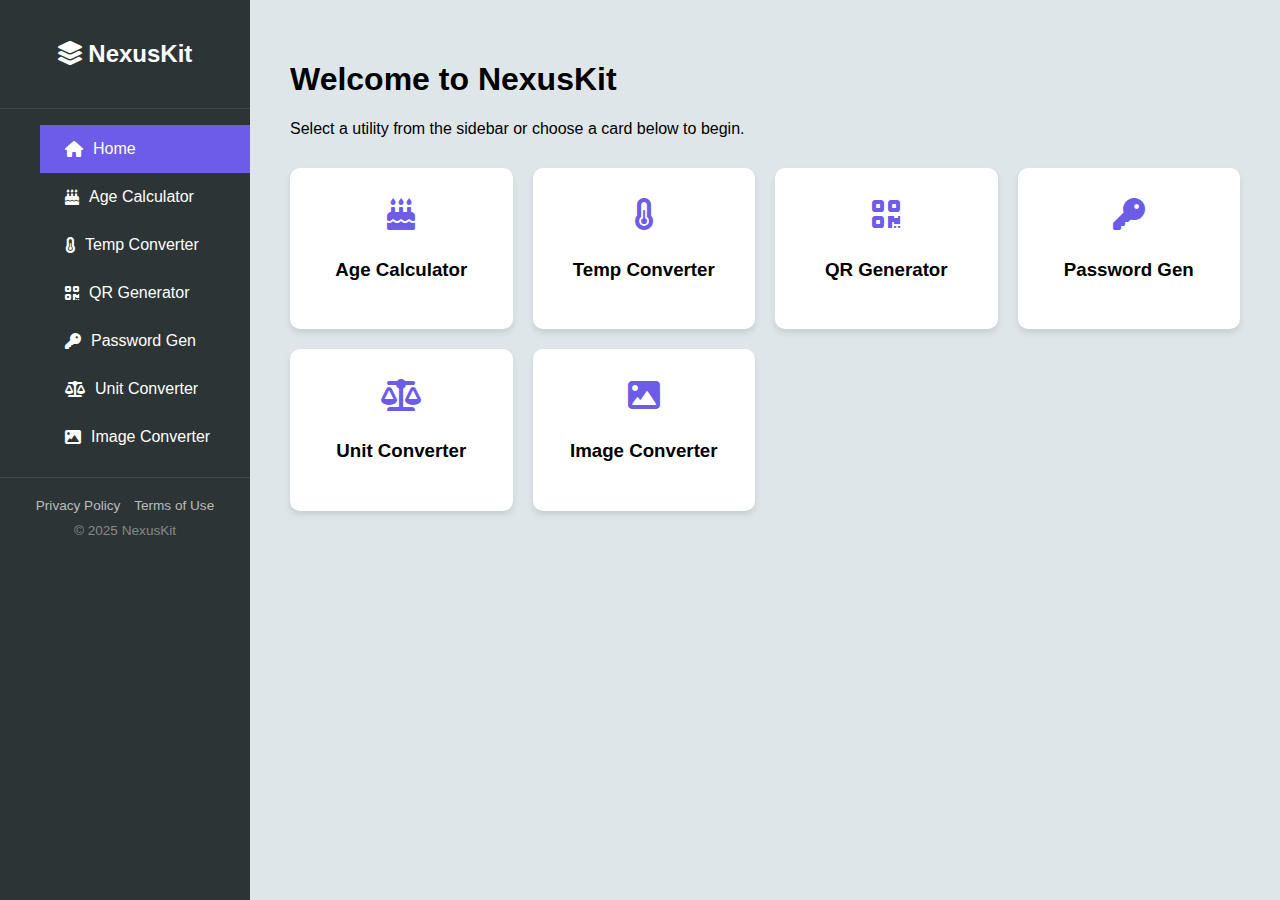
<file: index.html>
<!DOCTYPE html>
<html lang="en">
<head>
    <meta charset="UTF-8">
    <meta name="viewport" content="width=device-width, initial-scale=1.0">
    <title>NexusKit Dashboard | Online Utility Tools</title> 
    
    <link rel="icon" type="image/png" sizes="32x32" href="/favicon-32x32.png"> 
    
    <link rel="stylesheet" href="style.css">
    <link rel="stylesheet" href="https://cdnjs.cloudflare.com/ajax/libs/font-awesome/6.0.0/css/all.min.css">
</head>
<body>

    <div class="app-container">
        
        <header id="mobile-header">
            <button id="menu-toggle"><i class="fas fa-bars"></i></button>
            <h2><i class="fas fa-layer-group"></i> NexusKit</h2>
        </header>
        
        <aside class="sidebar">
            <div class="logo">
                <h2><i class="fas fa-layer-group"></i> NexusKit</h2>
            </div>
            <nav>
                <ul>
                    <li class="nav-item active" onclick="showTool('home', 'Home')"><i class="fas fa-home"></i> Home</li>
                    <li class="nav-item" onclick="showTool('age', 'Age Calculator')"><i class="fas fa-birthday-cake"></i> Age Calculator</li>
                    <li class="nav-item" onclick="showTool('temp', 'Temperature Converter')"><i class="fas fa-thermometer-half"></i> Temp Converter</li>
                    <li class="nav-item" onclick="showTool('qr', 'QR Generator')"><i class="fas fa-qrcode"></i> QR Generator</li>
                    <li class="nav-item" onclick="showTool('pass', 'Password Generator')"><i class="fas fa-key"></i> Password Gen</li>
                    <li class="nav-item" onclick="showTool('unit', 'Unit Converter')"><i class="fas fa-balance-scale"></i> Unit Converter</li>
                    <li class="nav-item" onclick="showTool('img-convert', 'Image Converter')"><i class="fas fa-image"></i> Image Converter</li>
                </ul>
            </nav>
            <div class="compliance-links">
                <a href="privacy.html">Privacy Policy</a>
                <a href="terms.html">Terms of Use</a>
                <p>&copy; 2025 NexusKit</p>
            </div>
        </aside>

        <main class="content">
            
            <section id="home" class="tool-section active-section">
                <h1>Welcome to NexusKit</h1>
                <p>Select a utility from the sidebar or choose a card below to begin.</p>
                <div class="tools-grid">
                    <div class="card" onclick="showTool('age', 'Age Calculator')"><i class="fas fa-birthday-cake"></i><h3>Age Calculator</h3></div>
                    <div class="card" onclick="showTool('temp', 'Temperature Converter')"><i class="fas fa-thermometer-half"></i><h3>Temp Converter</h3></div>
                    <div class="card" onclick="showTool('qr', 'QR Generator')"><i class="fas fa-qrcode"></i><h3>QR Generator</h3></div>
                    <div class="card" onclick="showTool('pass', 'Password Generator')"><i class="fas fa-key"></i><h3>Password Gen</h3></div>
                    <div class="card" onclick="showTool('unit', 'Unit Converter')"><i class="fas fa-balance-scale"></i><h3>Unit Converter</h3></div>
                    <div class="card" onclick="showTool('img-convert', 'Image Converter')"><i class="fas fa-image"></i><h3>Image Converter</h3></div>
                </div>
            </section>

            <section id="age" class="tool-section">
                <h2>Age Calculator</h2>
                <div class="tool-workspace">
                    <label>Enter your Birth Date:</label>
                    <input type="date" id="age-input">
                    <div class="button-group">
                        <button class="action-btn" onclick="calculateAge()">Calculate Age</button>
                        <button class="secondary-clear-btn" onclick="clearTool('age-input', 'age-result')">Clear</button>
                    </div>
                    <p class="result-text" id="age-result"></p>
                </div>
            </section>

            <section id="temp" class="tool-section">
                <h2>Temperature Converter</h2>
                <div class="tool-workspace">
                    <div class="input-group">
                        <input type="number" id="temp-input" placeholder="Enter value">
                        <select id="temp-type">
                            <option value="c-to-f">Celsius to Fahrenheit</option>
                            <option value="f-to-c">Fahrenheit to Celsius</option>
                        </select>
                    </div>
                    <div class="button-group">
                        <button class="action-btn" onclick="convertTemp()">Convert</button>
                        <button class="secondary-clear-btn" onclick="clearTool('temp-input', 'temp-result')">Clear</button>
                    </div>
                    <p class="result-text" id="temp-result"></p>
                </div>
            </section>

            <section id="qr" class="tool-section">
                <h2>QR Code Generator</h2>
                <div class="tool-workspace">
                    <input type="text" id="qr-text" placeholder="Enter text or URL here...">
                    <div class="button-group">
                        <button class="action-btn" onclick="generateQR()">Generate QR</button>
                        <button class="secondary-clear-btn" onclick="clearTool('qr-text', 'qr-container', true)">Clear</button>
                    </div>
                    
                    <div id="qr-container">
                        </div>
                    
                    <button id="qr-download-btn" class="secondary-btn" style="display:none;" onclick="downloadQR()">
                        <i class="fas fa-download"></i> Download QR Image
                    </button>
                </div>
            </section>

            <section id="pass" class="tool-section">
                <h2>Password Generator</h2>
                <div class="tool-workspace">
                    
                    <div class="pass-options-grid">
                        <label class="grid-label">Length: <input type="number" id="pass-length" value="12" min="4" max="30"></label>
                        <label class="grid-label"><input type="checkbox" id="inc-upper" checked> Uppercase (A-Z)</label>
                        <label class="grid-label"><input type="checkbox" id="inc-num" checked> Numbers (0-9)</label>
                        <label class="grid-label"><input type="checkbox" id="inc-sym"> Symbols (!@#$)</label>
                    </div>

                    <div class="button-group">
                        <button class="action-btn" onclick="generatePassword()">Generate Password</button>
                        <button class="secondary-clear-btn" onclick="clearTool('pass-result', 'pass-strength-text')">Clear</button>
                    </div>
                    
                    <div class="pass-display-area" style="position: relative; margin-top: 15px;">
                        <input type="text" id="pass-result" readonly placeholder="Generated Password">
                        <button class="copy-btn" onclick="copyPassword()" title="Copy to Clipboard">
                            <i class="fas fa-copy"></i>
                        </button>
                    </div>

                    <div class="strength-container">
                        <div id="strength-bar"></div>
                    </div>
                    <small id="pass-strength-text">Strength: N/A</small>
                </div>
            </section>

            <section id="unit" class="tool-section">
                <h2>Unit Converter</h2>
                <div class="tool-workspace">
                    <div class="input-group" style="display: block; gap: 0;">
                        <label for="conversion-category">Conversion Category:</label>
                        <select id="conversion-category" onchange="updateUnitConverterDropdowns()">
                            <option value="length">Length</option>
                            <option value="mass">Weight/Mass</option>
                            <option value="temperature">Temperature</option>
                            <option value="area">Area</option>
                            <option value="volume">Volume</option>
                            <option value="data">Data</option>
                            </select>
                    </div>

                    <div class="input-group" style="margin-top: 15px; align-items: flex-end;">
                        <div style="flex: 2; min-width: 120px;">
                            <label for="input-value">Value:</label>
                            <input type="number" id="unit-input" placeholder="Enter value" value="1" style="margin-top: 5px;">
                        </div>
                        
                        <div style="flex: 1; min-width: 150px;">
                            <label for="from-unit">From:</label>
                            <select id="from-unit" style="margin-top: 5px;"></select>
                        </div>
                        
                        <div style="flex: 1; min-width: 150px;">
                            <label for="to-unit">To:</label>
                            <select id="to-unit" style="margin-top: 5px;"></select>
                        </div>
                    </div>
                    
                    <div class="button-group">
                        <button class="action-btn" onclick="convertUnit()">Convert</button>
                        <button class="secondary-clear-btn" onclick="clearTool('unit-input', 'unit-result')">Clear</button>
                    </div>
                    <p class="result-text" id="unit-result"></p>
                </div>
            </section>
            
            <section id="img-convert" class="tool-section">
                <h2>Image Converter</h2>
                <div class="tool-workspace">
                    
                    <div id="drop-zone" class="drop-zone">
                        <input type="file" id="file-input" multiple accept="image/*" style="display: none;">
                        <p><i class="fas fa-cloud-upload-alt"></i> Drag & drop images here, or <span id="file-trigger">**click to select files**</span> (supports batch).</p>
                    </div>

                    <div id="file-list-container" class="file-list-container" style="display:none;">
                        <h4>Files Ready for Conversion:</h4>
                        <ul id="file-list"></ul>
                    </div>

                    <div class="conversion-options">
                        <label>Convert to Format:</label>
                        <select id="target-format">
                            <option value="jpeg">JPEG</option>
                            <option value="png">PNG</option>
                        </select>
                    </div>

                    <div class="custom-features">
                        <h4>Compression & Resizing (Optional)</h4>
                        <div class="feature-group">
                            <label><input type="checkbox" id="enable-resize"> Resize Image</label>
                            <div id="resize-options" style="display:none; margin-left: 20px;">
                                <label>Width (px): <input type="number" id="resize-width" value="800" min="10"></label>
                                <label>Height (px): <input type="number" id="resize-height" value="600" min="10"></label>
                            </div>
                        </div>

                        <div class="feature-group">
                            <label>JPEG Quality (Compression):</label>
                            <select id="jpeg-quality">
                                <option value="0.9">High (90%)</option>
                                <option value="0.7">Medium (70%)</option>
                                <option value="0.5">Low (50%)</option>
                            </select>
                        </div>
                    </div>
                    
                    <div class="button-group" style="margin-top: 20px;">
                        <button class="action-btn" onclick="startConversion()">Start Conversion</button>
                        <button class="secondary-clear-btn" onclick="clearTool('file-input', 'file-list', true)">Clear All Files</button>
                    </div>

                    <p class="result-text" id="conversion-status"></p>
                </div>
            </section>


        </main>
    </div>

    <script src="script.js"></script>
</body>
</html>
</file>
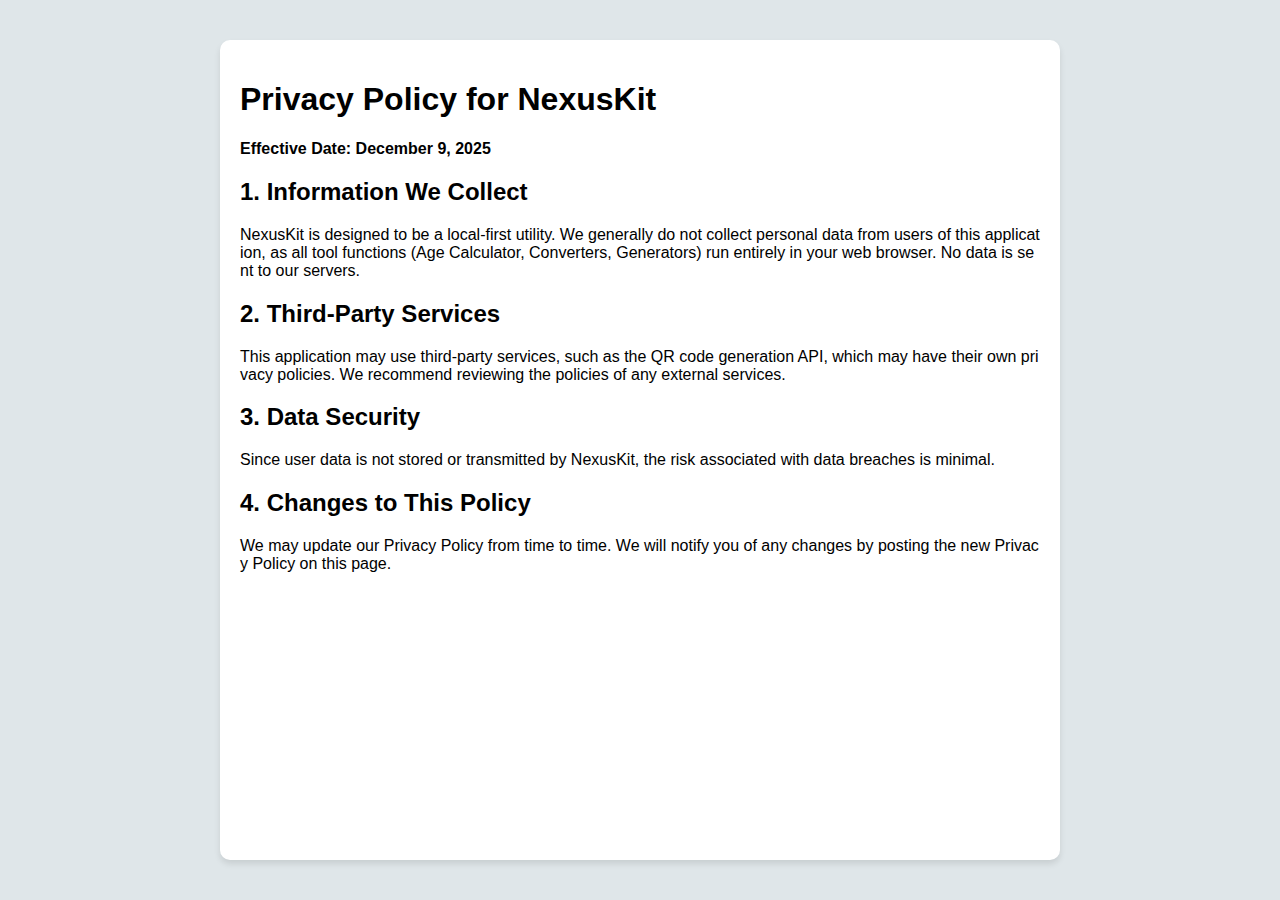
<file: privacy.html>
<!DOCTYPE html>
<html lang="en">
<head>
    <meta charset="UTF-8">
    <meta name="viewport" content="width=device-width, initial-scale=1.0">
    <title>Privacy Policy - NexusKit</title>
    <link rel="stylesheet" href="style.css"> 
    <link rel="stylesheet" href="https://cdnjs.cloudflare.com/ajax/libs/font-awesome/6.0.0/css/all.min.css">
    </head>
<body>
    
    <div class="compliance-page-container">
        
        <h1>Privacy Policy for NexusKit</h1>
        <p><strong>Effective Date: December 9, 2025</strong></p>

        <h2>1. Information We Collect</h2>
        <p>NexusKit is designed to be a local-first utility. We generally do not collect personal data from users of this application, as all tool functions (Age Calculator, Converters, Generators) run entirely in your web browser. No data is sent to our servers.</p>

        <h2>2. Third-Party Services</h2>
        <p>This application may use third-party services, such as the QR code generation API, which may have their own privacy policies. We recommend reviewing the policies of any external services.</p>
        
        <h2>3. Data Security</h2>
        <p>Since user data is not stored or transmitted by NexusKit, the risk associated with data breaches is minimal.</p>

        <h2>4. Changes to This Policy</h2>
        <p>We may update our Privacy Policy from time to time. We will notify you of any changes by posting the new Privacy Policy on this page.</p>

    </div> 
    
</body>
</html>
</file>
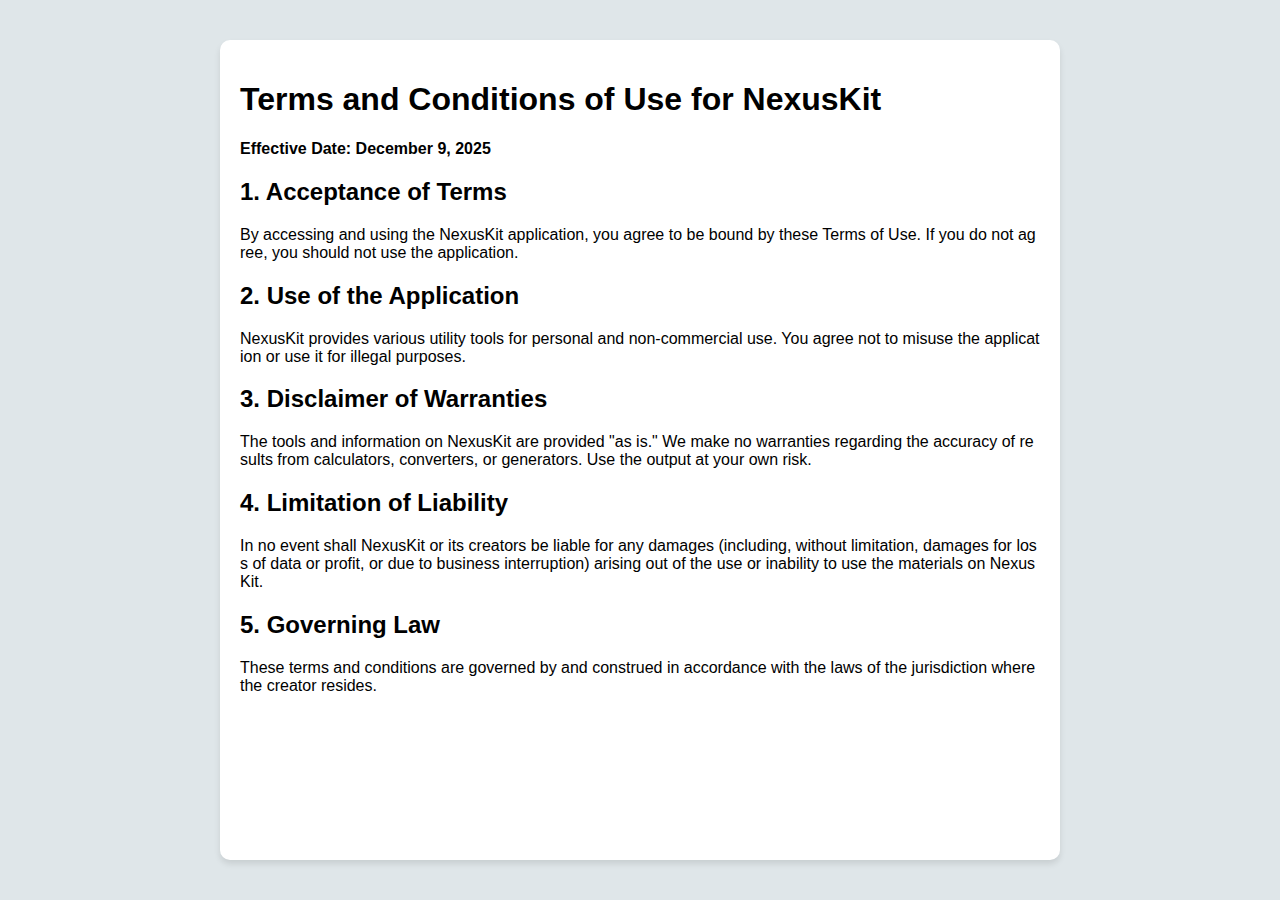
<file: terms.html>
<!DOCTYPE html>
<html lang="en">
<head>
    <meta charset="UTF-8">
    <meta name="viewport" content="width=device-width, initial-scale=1.0">
    <title>Terms of Use - NexusKit</title>
    <link rel="stylesheet" href="style.css"> 
    <link rel="stylesheet" href="https://cdnjs.cloudflare.com/ajax/libs/font-awesome/6.0.0/css/all.min.css">
    </head>
<body>
    
    <div class="compliance-page-container">
        
        <h1>Terms and Conditions of Use for NexusKit</h1>
        <p><strong>Effective Date: December 9, 2025</strong></p>

        <h2>1. Acceptance of Terms</h2>
        <p>By accessing and using the NexusKit application, you agree to be bound by these Terms of Use. If you do not agree, you should not use the application.</p>

        <h2>2. Use of the Application</h2>
        <p>NexusKit provides various utility tools for personal and non-commercial use. You agree not to misuse the application or use it for illegal purposes.</p>

        <h2>3. Disclaimer of Warranties</h2>
        <p>The tools and information on NexusKit are provided "as is." We make no warranties regarding the accuracy of results from calculators, converters, or generators. Use the output at your own risk.</p>

        <h2>4. Limitation of Liability</h2>
        <p>In no event shall NexusKit or its creators be liable for any damages (including, without limitation, damages for loss of data or profit, or due to business interruption) arising out of the use or inability to use the materials on NexusKit.</p>

        <h2>5. Governing Law</h2>
        <p>These terms and conditions are governed by and construed in accordance with the laws of the jurisdiction where the creator resides.</p>

    </div> 
    
</body>
</html>
</file>
<file: style.css>
:root {
    --primary: #6c5ce7;
    --secondary: #2d3436;
    --bg: #dfe6e9;
    --white: #ffffff;
    --danger: #ff7675;
    --success: #00b894;
    --warning: #fdcb6e;
    --clear-btn-bg: #b2bec3;
}

body {
    font-family: 'Segoe UI', sans-serif;
    margin: 0;
    background-color: var(--bg);
    height: 100vh;
    display: flex;
    overflow: hidden;
}

/* Sidebar */
.app-container { display: flex; width: 100%; }
.sidebar { width: 250px; background: var(--secondary); color: var(--white); display: flex; flex-direction: column; }
.logo { padding: 20px; text-align: center; border-bottom: 1px solid rgba(255,255,255,0.1); }
.nav-item { padding: 15px 25px; cursor: pointer; transition: 0.3s; display: flex; gap: 10px; align-items: center; }
.nav-item:hover, .nav-item.active { background: var(--primary); }

/* Content */
.content { flex: 1; padding: 40px; overflow-y: auto; }
.tool-section { display: none; animation: fadeIn 0.4s; }
.active-section { display: block; }
@keyframes fadeIn { from { opacity: 0; transform: translateY(10px); } to { opacity: 1; transform: translateY(0); } }

/* Workspace */
.tool-workspace { background: var(--white); padding: 30px; border-radius: 10px; box-shadow: 0 4px 6px rgba(0,0,0,0.1); max-width: 600px; position: relative; }

/* Inputs */
input, select { padding: 12px; border: 1px solid #b2bec3; border-radius: 5px; width: 100%; margin: 10px 0; font-size: 16px; outline: none; box-sizing: border-box; }
input:focus { border-color: var(--primary); }

/* Button Grouping */
.button-group {
    display: flex;
    gap: 10px;
    margin-top: 10px;
}

/* Action and Clear Buttons */
.action-btn { background: var(--primary); color: white; border: none; padding: 12px 20px; cursor: pointer; border-radius: 5px; font-size: 16px; flex: 3; transition: 0.2s; }
.action-btn:hover { background: #5a4ad1; }

.secondary-clear-btn { background: var(--clear-btn-bg); color: var(--secondary); border: none; padding: 12px 20px; cursor: pointer; border-radius: 5px; font-size: 16px; flex: 1; transition: 0.2s; }
.secondary-clear-btn:hover { background: #8e9499; }

.secondary-btn { background: var(--secondary); color: white; border: none; padding: 10px; width: 100%; margin-top: 10px; border-radius: 5px; cursor: pointer; }

/* Password Specifics: Alignment Fix */
.pass-options-grid {
    display: grid;
    grid-template-columns: 1fr 1fr; /* Two columns */
    gap: 10px;
    margin-bottom: 15px;
}
.grid-label {
    display: flex;
    align-items: center;
    gap: 8px;
    cursor: pointer;
    font-size: 0.95rem;
}
.grid-label input[type="number"] {
    width: 60px;
    margin: 0;
    padding: 5px;
    display: inline;
}
.grid-label input[type="checkbox"] {
    width: auto;
    margin: 0;
}

/* Copy Button Styling */
.copy-btn { 
    position: absolute; 
    right: 12px; 
    top: 25px; /* Adjust based on input padding */
    background: transparent; 
    border: none; 
    font-size: 1.2rem; 
    color: var(--primary); 
    cursor: pointer; 
}
.pass-display-area input { padding-right: 50px; }

/* Strength Meter */
.strength-container { height: 5px; background: #eee; margin-top: 10px; border-radius: 3px; overflow: hidden; }
#strength-bar { height: 100%; width: 0%; transition: width 0.3s, background 0.3s; }
#pass-strength-text { font-size: 0.85rem; color: #666; display: block; margin-top: 5px; text-align: right; }

/* Results */
.result-text { margin-top: 20px; font-size: 1.2rem; font-weight: bold; color: var(--secondary); }
.input-group { display: flex; gap: 10px; flex-wrap: wrap; align-items: center; }
.input-group input, .input-group select { flex: 1; }

/* Home Grid */
.tools-grid { display: grid; grid-template-columns: repeat(auto-fit, minmax(200px, 1fr)); gap: 20px; margin-top: 30px; }
.card { background: var(--white); padding: 30px; border-radius: 10px; text-align: center; cursor: pointer; box-shadow: 0 4px 6px rgba(0,0,0,0.1); transition: transform 0.2s; }
.card:hover { transform: translateY(-5px); }
.card i { font-size: 2rem; color: var(--primary); margin-bottom: 10px; }

/* Image Converter Specific Styles */
.drop-zone {
    border: 2px dashed var(--primary);
    border-radius: 10px;
    padding: 40px 20px;
    text-align: center;
    cursor: pointer;
    transition: background-color 0.3s;
    margin-bottom: 20px;
}
.drop-zone.highlight {
    background-color: #f0f0ff;
}
.drop-zone p {
    margin: 0;
    color: var(--secondary);
}
.drop-zone span#file-trigger {
    color: var(--primary);
    text-decoration: underline;
}

.file-list-container {
    padding: 15px;
    border: 1px solid #ddd;
    border-radius: 5px;
    margin-bottom: 20px;
}
.file-list-container h4 {
    margin-top: 0;
    font-size: 1.05rem;
    color: var(--primary);
}
#file-list {
    list-style: none;
    padding: 0;
    margin: 0;
}
#file-list li {
    padding: 5px 0;
    border-bottom: 1px dotted #eee;
    font-size: 0.9rem;
    color: #555;
    display: flex;
    justify-content: space-between;
}
.conversion-options select {
    width: auto;
    display: inline-block;
    margin: 0 0 15px 0;
}
.custom-features label {
    display: block;
    margin-bottom: 5px;
    font-weight: bold;
}
.custom-features input[type="number"] {
    width: 80px;
    display: inline-block;
}
.feature-group {
    margin-bottom: 15px;
    padding: 10px;
    border: 1px solid #f0f0f0;
    border-radius: 5px;
}
/* --- Compliance Links in Sidebar --- */
.compliance-links {
    padding: 20px 25px;
    font-size: 0.85rem;
    border-top: 1px solid rgba(255,255,255,0.1);
    text-align: center;
}

.compliance-links a {
    color: #bbb;
    text-decoration: none;
    margin: 0 5px;
    transition: color 0.2s;
}

.compliance-links a:hover {
    color: var(--primary);
    text-decoration: underline;
}

.compliance-links p {
    margin-top: 10px;
    color: #888;
}

/* --- MOBILE HEADER STYLE --- */
#mobile-header {
    display: none; /* Hidden by default on desktop */
    background: var(--secondary);
    color: var(--white);
    padding: 10px 20px;
    align-items: center;
    justify-content: space-between;
    width: 100%;
    box-sizing: border-box;
}
#mobile-header h2 {
    font-size: 1.2rem;
    margin: 0;
}
#mobile-header button {
    background: none;
    border: none;
    color: var(--white);
    font-size: 1.5rem;
    cursor: pointer;
}

/* --- FIX FOR COMPLIANCE PAGES (privacy.html, terms.html) --- */

.compliance-page-container {
    max-width: 800px; /* Constrain the width for readability */
    margin: 40px auto; /* Center the content on the screen */
    padding: 20px;
    background-color: var(--white);
    border-radius: 10px;
    box-shadow: 0 4px 6px rgba(0,0,0,0.1);
    
    /* CRITICAL FIXES FOR OVERFLOW */
    overflow-x: hidden; 
}

/* Aggressively target ALL inner elements to force word wrapping */
.compliance-page-container * {
    /* Forcing words/strings to break if they exceed the width of their parent element */
    word-break: break-all; 
    /* Modern property for word breaking */
    overflow-wrap: break-word;
}


/* --- MEDIA QUERIES FOR MOBILE/TABLET VIEW --- */
@media (max-width: 768px) {
    body {
        /* Allow vertical overflow on small screens */
        overflow: auto;
    }
    .app-container {
        display: block; /* Stack header, sidebar (hidden), and content vertically */
    }
    
    /* 1. Show the Mobile Header */
    #mobile-header {
        display: flex;
    }
    
    /* 2. Hide and position the Sidebar for sliding */
    .sidebar {
        position: fixed; 
        transform: translateX(-100%); /* Push it off the left edge */
        width: 250px; 
        height: 100%;
        top: 48px; /* Offset by header height */
        z-index: 1000;
        transition: transform 0.3s ease-in-out;
    }

    /* JavaScript will toggle this class */
    .sidebar.active {
        transform: translateX(0);
    }
    
    /* 3. Main content takes up full screen width */
    .content {
        padding: 20px; /* Reduced padding for more space */
        width: 100%;
        box-sizing: border-box;
        overflow-y: visible; /* Scroll the page, not just the content div */
    }

    /* 4. Home Grid Fix: Allow cards to stack nicely */
    .tools-grid {
        grid-template-columns: repeat(auto-fit, minmax(150px, 1fr));
        gap: 15px; 
    }
    
    /* 5. Tool Workspace: Use full width */
    .tool-workspace {
        max-width: 100%;
        padding: 20px; 
    }
    
    /* 6. Button Group Fix: Stack buttons for better tap targets */
    .button-group {
        flex-direction: column;
    }
    .action-btn, .secondary-clear-btn {
        flex: none; 
        width: 100%;
    }
    
    /* Adjust input group wrapping */
    .input-group {
        display: block;
    }
    
    /* Compliance page constraint for mobile */
    .compliance-page-container {
        max-width: 95%; /* Use almost full screen width on mobile */
        margin: 10px auto; /* Reduce vertical margin */
        padding: 15px;
    }
}
</file>
